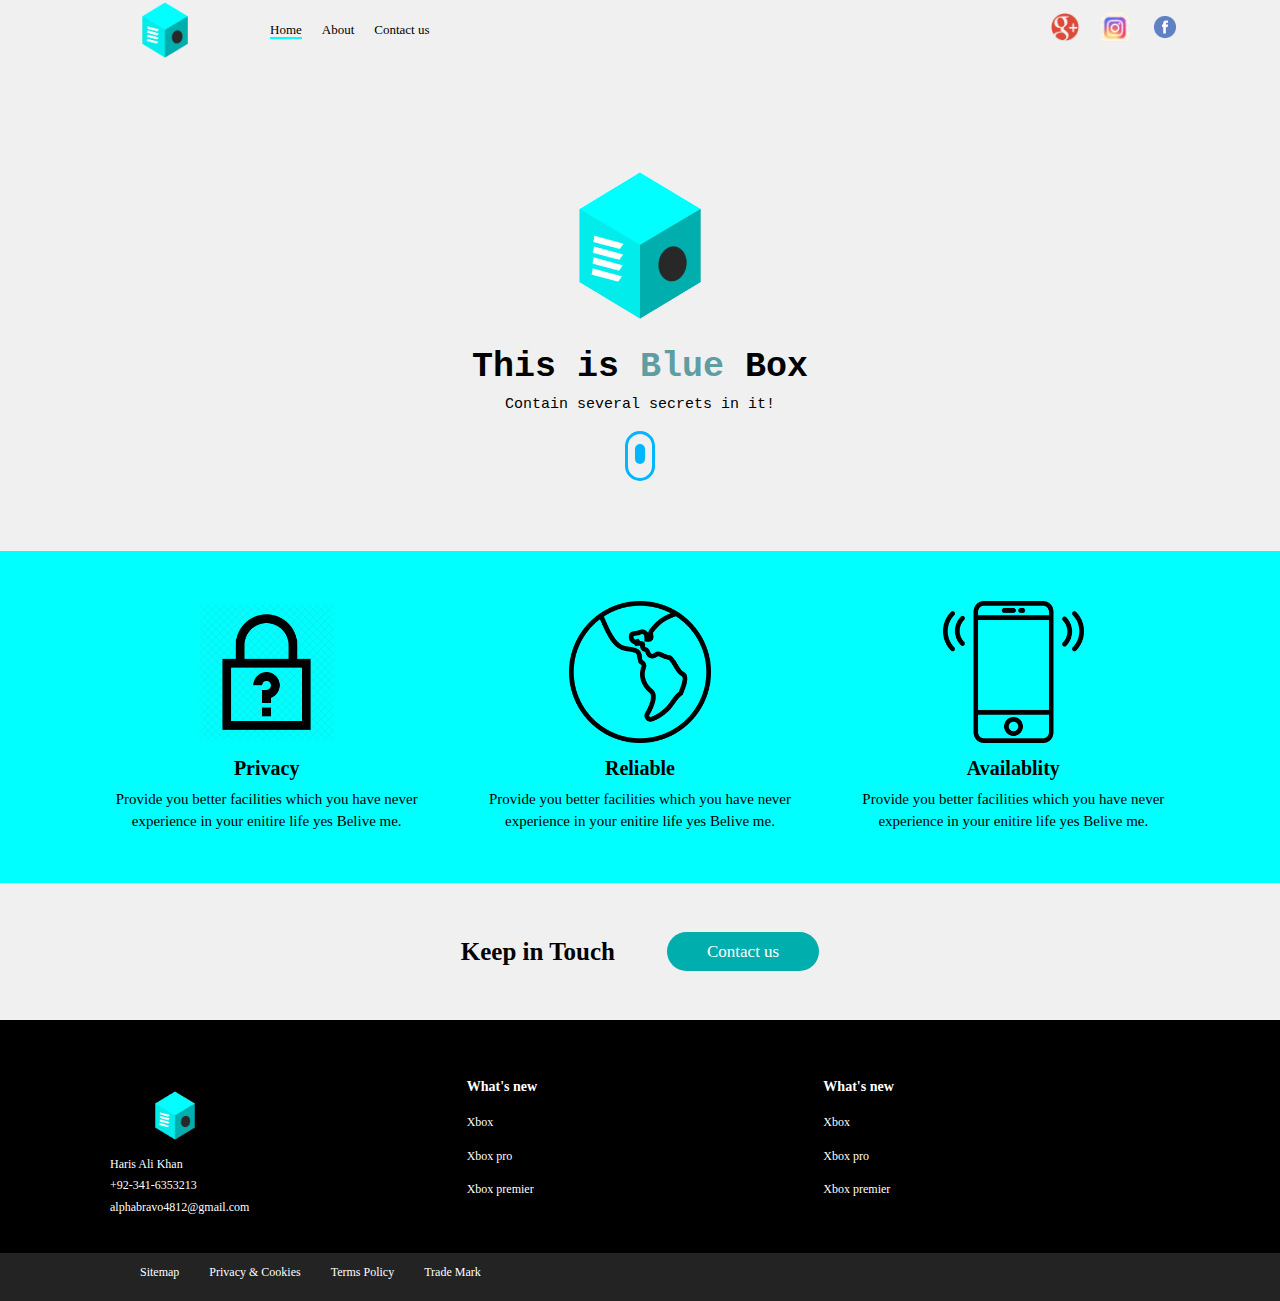
<file: Blue Box/index.html>
<!DOCTYPE html>
<html lang="en">
<head>
    <meta charset="UTF-8">
    <meta name="viewport" content="width=device-width, initial-scale=1.0">
    <title>Alpha Bravo</title>
    <link rel="stylesheet" href="style.css">
</head>
<body>
    <div class="menu-btn">
        <img src="icons/bar.png" class="bar">
    </div>
    
    <div class="container">

        <nav class="main-nav">
            <img src="images/box.png" class="logo">

            <ul class="main-menu">
                <li><a href="#" class="active">Home</a></li>
                <li><a href="file:///G:/CISNET/WEBDEV/Project%20Website/Blue%20Box/About/about.html">About</a></li>
                <li><a href="file:///G:/CISNET/WEBDEV/Project%20Website/Blue%20Box/contact%20us/contact.html">Contact us</a></li>
            </ul>
            <ul class="right-menu">
                <li><a href="#"><img src="icons/1270803.png" class="icon"></a></li>
                <li><a href="#"><img src="icons/icons8-instagram-64.png" class="icon"></a></li>
                <li><a href="#"><img src="icons/sm_5a9794da1b10e.png" class="icon"></a></li>
            </ul>
        </nav>


        <header class="banner">
                <img src="images/box.png" alt="box show">
                <h2>This is <a>Blue</a> Box</h2>
                <p>Contain several secrets in it!</p>
                <div class="mouse"></div>
        </header>
        
        
    </div>
    
    <section class="card">
        <div class="cards container">
            <div>
                <img src="images/forgot-password-3-600844.png">
                <h3>Privacy</h3>
                <p>Provide you better facilities which you have never experience in your enitire life yes Belive me.</p>
            </div>
            <div>
                <img src="images/global.png">
                <h3>Reliable</h3>
                <p>Provide you better facilities which you have never experience in your enitire life yes Belive me.</p>
            </div>
            <div>
                <img src="images/smartphone.png">
                <h3>Availablity</h3>
                <p>Provide you better facilities which you have never experience in your enitire life yes Belive me.</p>
            </div>
        </div>
    </section>
    
    <section class="contact">
        <div class="cont container">
            <h3>Keep in Touch</h3>
            <p><a href="file:///G:/CISNET/WEBDEV/Project%20Website/Blue%20Box/contact%20us/contact.html" class="btn">Contact us</a></p>
        </div>
    </section>
    
    <section class="links">
        <div class="links-inner">
            <ul class="l-h">
                <li><img src="images/box.png" class="logo2"></li>
                <li>Haris Ali Khan</li>
                <li>+92-341-6353213</li>
                <li>alphabravo4812@gmail.com</li>
            </ul>
            <ul class="l-he">
                <li><h3>What's new</h3></li>
                <li><a href="#">Xbox</a></li>
                <li><a href="#">Xbox pro</a></li>
                <li><a href="#">Xbox premier</a></li>
            </ul>
            <ul class="l-he">
                <li><h3>What's new</h3></li>
                <li><a href="#">Xbox</a></li>
                <li><a href="#">Xbox pro</a></li>
                <li><a href="#">Xbox premier</a></li>
            </ul>
        </div>
    </section>
    
    <footer class="footer">
        <div class="footer-inner">
            <ul>
                <li><a href="#">Sitemap</a></li>
                <li><a href="#">Privacy & Cookies</a></li>
                <li><a href="#">Terms Policy</a></li>
                <li><a href="#">Trade Mark</a></li>
            </ul>
        </div>
    </footer>
   
    <!--working on this script
<script>
    documnet.querySelector('.menu-btn').addEventListener('click', () => document.querySelector('.main-menu').classList.toggle('show'));
</script>  -->
    
</body>
</html>
</file>
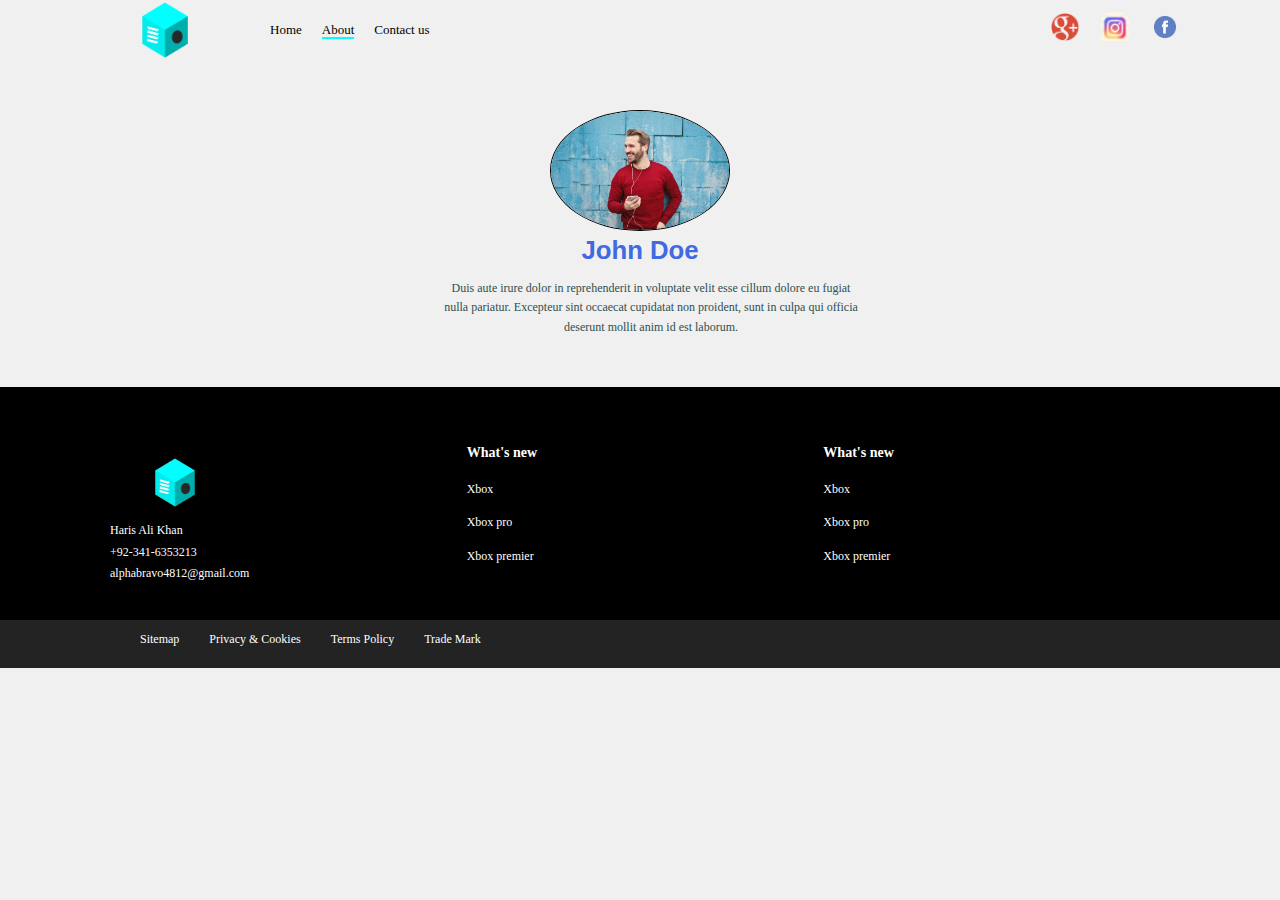
<file: Blue Box/About/about.html>
<!DOCTYPE html>
<html lang="en">
<head>
    <meta charset="UTF-8">
    <meta name="viewport" content="width=device-width, initial-scale=1.0">
    <title>About</title>
    <link rel="stylesheet" href="style2.css">
</head>
<body>
    <div class="menu-btn">
        <img src="../icons/bar.png" class="bar">
    </div>
    <div class="container">
        <nav class="main-nav">
            <img src="../images/box.png" class="logo">

            <ul class="main-menu">
                <li><a href="file:///G:/CISNET/WEBDEV/Project%20Website/Blue%20Box/index.html">Home</a></li>
                <li><a href="#" class="active">About</a></li>
                <li><a href="file:///G:/CISNET/WEBDEV/Project%20Website/Blue%20Box/contact%20us/contact.html">Contact us</a></li>
            </ul>
            <ul class="right-menu">
                <li><a href="#"><img src="../icons/1270803.png" class="icon"></a></li>
                <li><a href="#"><img src="../icons/icons8-instagram-64.png" class="icon"></a></li>
                <li><a href="#"><img src="../icons/sm_5a9794da1b10e.png" class="icon"></a></li>
            </ul>
        </nav>
        
        <header class="about">
            <div class="pic-nam">
                <img src="../images/prof.jpg">
                <h3>John Doe</h3>
            </div>
            <div class="desc">
                <p>Duis aute irure dolor in reprehenderit in voluptate velit esse cillum dolore eu fugiat nulla pariatur. Excepteur sint occaecat cupidatat non proident, sunt in culpa qui officia deserunt mollit anim id est laborum.
            </div>
        </header>
        
    </div>
    
    <section class="links">
        <div class="links-inner">
            <ul class="l-h">
                <li><img src="../images/box.png" class="logo2"></li>
                <li>Haris Ali Khan</li>
                <li>+92-341-6353213</li>
                <li>alphabravo4812@gmail.com</li>
            </ul>
            <ul class="l-he">
                <li><h3>What's new</h3></li>
                <li><a href="#">Xbox</a></li>
                <li><a href="#">Xbox pro</a></li>
                <li><a href="#">Xbox premier</a></li>
            </ul>
            <ul class="l-he">
                <li><h3>What's new</h3></li>
                <li><a href="#">Xbox</a></li>
                <li><a href="#">Xbox pro</a></li>
                <li><a href="#">Xbox premier</a></li>
            </ul>
        </div>
    </section>
    
    <footer class="footer">
        <div class="footer-inner">
            <ul>
                <li><a href="#">Sitemap</a></li>
                <li><a href="#">Privacy & Cookies</a></li>
                <li><a href="#">Terms Policy</a></li>
                <li><a href="#">Trade Mark</a></li>
            </ul>
        </div>
    </footer>
</body>
</html>
</file>
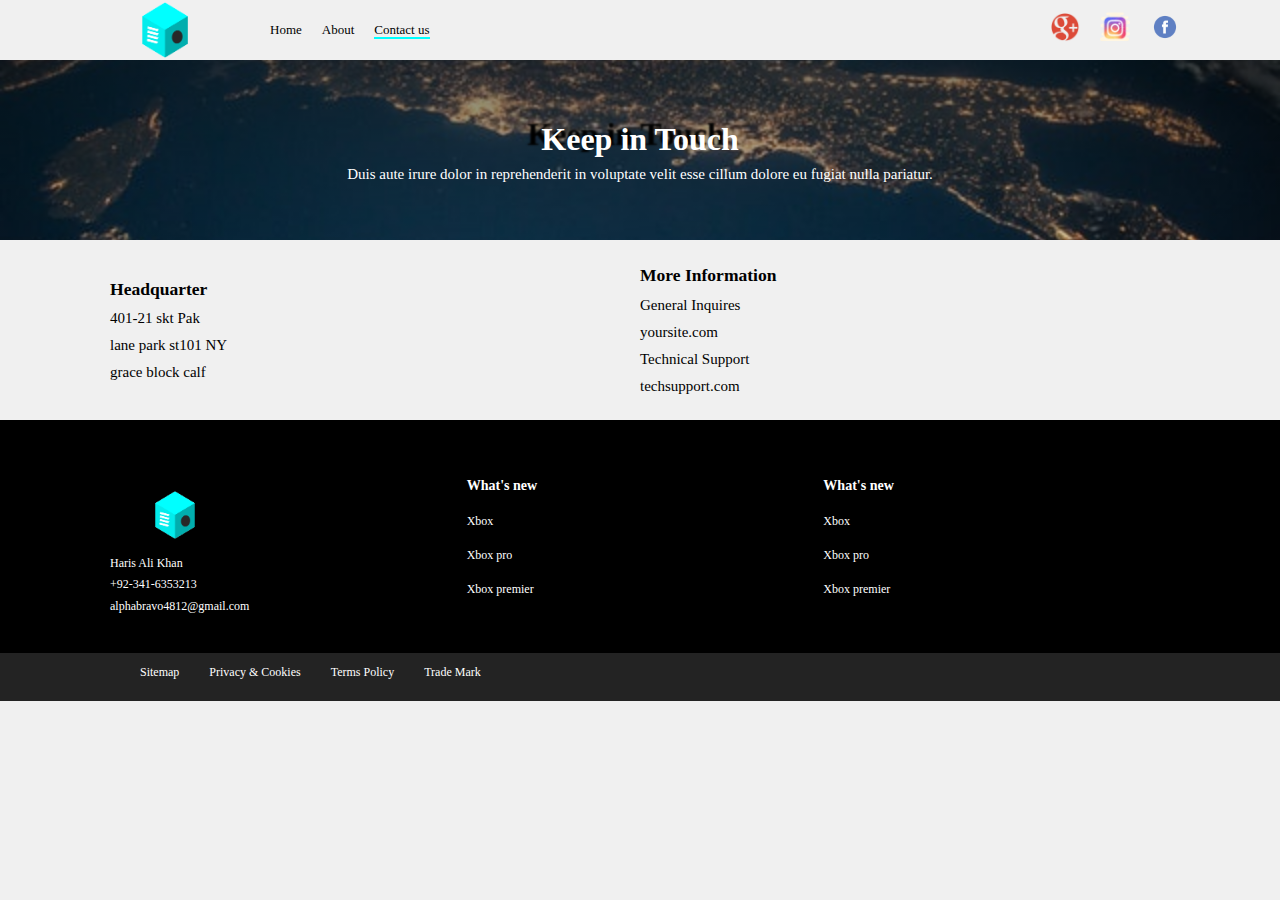
<file: Blue Box/contact us/contact.html>
<!DOCTYPE html>
<html lang="en">
<head>
    <meta charset="UTF-8">
    <meta name="viewport" content="width=device-width, initial-scale=1.0">
    <title>Alpha Bravo</title>
    <link rel="stylesheet" href="style3.css">
</head>
<body>
    <div class="menu-btn">
        <img src="../icons/bar.png" class="bar">
    </div>
    <div class="container">

        <nav class="main-nav">
            <img src="../images/box.png" class="logo">

            <ul class="main-menu">
                <li><a href="file:///G:/CISNET/WEBDEV/Project%20Website/Blue%20Box/index.html">Home</a></li>
                <li><a href="file:///G:/CISNET/WEBDEV/Project%20Website/Blue%20Box/About/about.html">About</a></li>
                <li><a href="#"  class="active">Contact us</a></li>
            </ul>
            <ul class="right-menu">
                <li><a href="#"><img src="../icons/1270803.png" class="icon"></a></li>
                <li><a href="#"><img src="../icons/icons8-instagram-64.png" class="icon"></a></li>
                <li><a href="#"><img src="../icons/sm_5a9794da1b10e.png" class="icon"></a></li>
            </ul>
        </nav>
    </div>
    
    <header>
        <div class="head">
            <h3>Keep in Touch</h3>
            <p>Duis aute irure dolor in reprehenderit in voluptate velit esse cillum dolore eu fugiat nulla pariatur.</p>
        </div>
    </header>
    
    <section class="contact">
        <div class="info-inner">
            <ul class="inf-h">
                <li><h3>Headquarter</h3></li>
                <li><a href="#">401-21 skt Pak</a></li>
                <li><a href="#">lane park st101 NY</a></li>
                <li><a href="#">grace block calf</a></li>
            </ul>
            <ul class="inf-h">
                <li><h3>More Information</h3></li>
                <li><a href="#">General Inquires</a></li>
                <li><a href="#" class="site">yoursite.com</a></li>
                <li><a href="#">Technical Support</a></li>
                <li><a href="#" class="site">techsupport.com</a></li>
            </ul>
        </div>
    </section>
    
     <section class="links">
        <div class="links-inner">
            <ul class="l-h">
                <li><img src="../images/box.png" class="logo2"></li>
                <li>Haris Ali Khan</li>
                <li>+92-341-6353213</li>
                <li>alphabravo4812@gmail.com</li>
            </ul>
            <ul class="l-he">
                <li><h3>What's new</h3></li>
                <li><a href="#">Xbox</a></li>
                <li><a href="#">Xbox pro</a></li>
                <li><a href="#">Xbox premier</a></li>
            </ul>
            <ul class="l-he">
                <li><h3>What's new</h3></li>
                <li><a href="#">Xbox</a></li>
                <li><a href="#">Xbox pro</a></li>
                <li><a href="#">Xbox premier</a></li>
            </ul>
        </div>
    </section>
    
    <footer class="footer">
        <div class="footer-inner">
            <ul>
                <li><a href="#">Sitemap</a></li>
                <li><a href="#">Privacy & Cookies</a></li>
                <li><a href="#">Terms Policy</a></li>
                <li><a href="#">Trade Mark</a></li>
            </ul>
        </div>
    </footer>
</body>
</html>
</file>
<file: Blue Box/style.css>
*{
    box-sizing: border-box;
    margin: 0;
    padding: 0;
}
body{
    font-family: Georgia, 'Times New Roman', Times, serif;
    background-color: #f0f0f0;
    color: black;
    font-size: 15px;
    line-height: 1.5;
}

/*for bar menu*/
.bar{
    width: 50px;
}
.menu-btn{
    cursor: pointer;
    position: absolute;
    top: 20px;
    right: 30px;
    z-index: 2;
    display: none;
}
/**********/
.active{
    border-bottom: 2px solid aqua;
}
a{
    color: black;
    text-decoration: none;
}
ul{
    list-style: none;
}
.logo{
    width: 150px;
}
.logo2{
    width: 130px;
    margin-bottom: -30px;
}
.icon{
    width: 30px;
}
/* mouse animation */
.mouse{
    margin-top: 15px;
    width: 30px;
    height: 50px;
    border: 3px solid #00b7ff;
    border-radius: 50px;
    position: relative;
}
.mouse::before{
    position: absolute;
    content: "";
    width: 10px;
    height: 20px;
    background-color: #00b7ff;
    top: 10px;
    left: 50%;
    transform: translateX(-50%);
    border-radius: 50px;
    animation: scroll 1s infinite;
}
@keyframes scroll{
    from{
        opacity: 1;
        top: 10px;
    }
    to{
        opacity: 1;
        top: 20px;
    }
}
/***************/
.container{
    width: 90%;
    max-width: 1100px;
    margin: auto;
}
/*navigaton bar*/
.main-nav{
    display: flex;
    align-items: center;
    height: 60px;
    padding: 20px 0;
    font-size: 13px;
    justify-content: center;
}
.main-nav ul{
    display: flex;
}
.main-nav ul.main-menu{
    flex: 1;
    margin-left: 20px;
}
.main-nav ul li{
    padding: 0 10px;
}
.main-menu li a:hover{
    border-bottom: 2px solid aqua;
}
.right-menu li a:hover{
    opacity: 0.6;
}

/*banner*/
.banner{
    height: 100%;
    width: 400px;
    display: flex;
    flex-direction: column;
    align-items: center;
    padding-bottom: 50px;
    margin:0 auto 20px;
    font-family: monospace;
    text-align: center;
}
.banner img{
    width: 400px;
    margin-bottom: -90px;
}
.banner h2{
    font-size: 35px;
}
.banner a{
    color: cadetblue;
}

/*cards section*/
.card{
     background-color: aqua;
}
.cards{
    display: grid;
    grid-template-columns: repeat(3,1fr);
    grid-gap: 20px;
}
.cards div{
    display: flex;
    flex-direction: column;
    align-items: center;
}
.cards img{
    width: 40%;
    margin:50px 0 10px 0;
}
.cards h3{
    margin-bottom: 5px;
    font-size: 20px;
}
.cards p{
    margin-bottom: 50px;
    text-align: center;
}

/*contact section*/
.contact{
    margin: 50px 0;
}
.cont{
    display: flex;
    align-items: center;
    justify-content: center;
}
.cont .btn{
    font-size: 17px;
    font-weight: 300;
    background-color: #01aeae;
    padding: 10px 40px;
    border-radius: 50px;
    color: white;
}
.cont h3{
    margin-right: 52px;
    font-size: 25px;
}
.cont .btn:hover{
    opacity: 0.7;
    font-weight: 700;
}

/*footer & linker section*/
.links{
    background: black;
    color: white;
    font-size: 12px;
    padding: 35px 0;
}
.links a{
    color: white;
}
.links-inner{
    max-width: 1100px;
    margin: 0 auto;
    padding: 0 20px;
    display: grid;
    grid-template-columns: repeat(3,1fr);
    grid-gap: 10px;
    align-items: center;
    justify-content: center;
}
/*
.links li{
    line-height: 2.8;
}
*/
.l-he{
    line-height: 2.8;
}
.l-h{
    line-height: 1.8;
}
.footer{
    background: #232323;
    font-size: 12px;
    padding: 10px 0;
}
.footer a{
    color: white;
}
.footer-inner{
    max-width: 1100px;
    margin: 0 auto;
    padding: 0 20px 0 20px;
    display: flex;
    align-items: center;
    justify-content: space-between;
}
.footer ul{
    display: flex;
    flex-wrap: wrap;
}
.footer li{
    margin: 0 0 10px 30px;
}

/**
    for responsive quires
**/
@media(max-width: 590px){
    /*for bar menu*/
    .menu-btn{
        display: block;
    }
    .menu-btn:hover{
        opacity: 0.5;
    }
    .main-nav ul.right-menu{
        margin-right: 100px;
    }
    .main-nav ul.main-menu{
        display: block;
        position: absolute;
        top: 0;
        left: 0;
        background: #f2f2f2;
        width: 40%;
        height: 100%;
        border-right: 1px solid #ccc;
        opacity: 0.6;
        padding: 30px;
        transform: translateX(-500px);
    }
    .main-nav ul.main-menu li{
        padding: 10px;
        border-bottom: #ccc solid 1px;
        font-size: 14px;
    }
    .main-nav ul.main-menu li:last-child{
        border-bottom: 0;
    }
    .main-nav ul.main-menu.show{
        transform: translateX(-30px);
    }
    
/*    for cards */
    .cards{
        display: grid;
        grid-template-columns: 1fr;
        grid-gap: 20px;
    }
    .cards img{
            width: 30%;
            margin:2px auto;
    }
    .cards div{
        display: flex;
        flex-direction: column;
        align-items: center;
        margin: 10px auto;
    }
    .cards h3{
        margin-bottom: 5px;
        font-size: 20px;
    }
    .cards p{
        display: none;
    }

    /* keep in touch bar */
    .cont{
        display: flex;
        align-items: center;
        justify-content: center;
    }
    .cont h3{
        display: none;
    }

    /*for footer & footer links*/
    .links{
        display: none;
    }
}
</file>
<file: Blue Box/About/style2.css>
*{
    box-sizing: border-box;
    margin: 0;
    padding: 0;
}
body{
    font-family: Georgia, 'Times New Roman', Times, serif;
    background-color: #f0f0f0;
    color: black;
    font-size: 15px;
    line-height: 1.5;
}
/*for bar menu*/
.bar{
    width: 50px;
}
.menu-btn{
    cursor: pointer;
    position: absolute;
    top: 20px;
    right: 30px;
    z-index: 2;
    display: none;
}
/**********/
.active{
    border-bottom: 2px solid aqua;
}
a{
    color: black;
    text-decoration: none;
}
ul{
    list-style: none;
}
.logo{
    width: 150px;
}
.logo2{
    width: 130px;
    margin-bottom: -30px;
}
.icon{
    width: 30px;
}

.container{
    width: 90%;
    max-width: 1100px;
    margin: auto;
}
/*navigaton bar*/
.main-nav{
    display: flex;
    align-items: center;
    height: 60px;
    padding: 20px 0;
    font-size: 13px;
    justify-content: center;
}
.main-nav ul{
    display: flex;
}
.main-nav ul.main-menu{
    flex: 1;
    margin-left: 20px;
}
.main-nav ul li{
    padding: 0 10px;
}
.main-menu li a:hover{
    border-bottom: 2px solid aqua;
}
.right-menu li a:hover{
    opacity: 0.6;
}

/*about section*/

.about{
    height: 100%;
    width: 400px;
    display: grid;
    justify-content: center;
    margin: 50px auto;
}
.pic-nam{
    display: flex;
    flex-direction: column;
    align-items: center;
    font-size: 22px;
    font-family: sans-serif;
    color: royalblue;
    margin-bottom: 10px;
}
.pic-nam img{
    width: 180px;
    border-radius: 100%;
    border: 1px solid black;
}
.desc{
    margin-left: 22px;
    width: 420px;
}
.desc p{
    color: darkslategray;
    font-size: 12px;
    line-height: 1.2rem;
    text-align: center;
}
/*footer & linker section*/
.links{
    background: black;
    color: white;
    font-size: 12px;
    padding: 35px 0;
}
.links a{
    color: white;
}
.links-inner{
    max-width: 1100px;
    margin: 0 auto;
    padding: 0 20px;
    display: grid;
    grid-template-columns: repeat(3,1fr);
    grid-gap: 10px;
    align-items: center;
    justify-content: center;
}
/*
.links li{
    line-height: 2.8;
}
*/
.l-he{
    line-height: 2.8;
}
.l-h{
    line-height: 1.8;
}
footer{
    background: #232323;
}
.footer{
    font-size: 12px;
    padding: 10px 0;
}
.footer a{
    color: white;
}
.footer-inner{
    max-width: 1100px;
    margin: 0 auto;
    padding: 0 20px 0 20px;
    display: flex;
    align-items: center;
    justify-content: space-between;
}
.footer ul{
    display: flex;
    flex-wrap: wrap;
}
.footer li{
    margin: 0 0 10px 30px;
}

/*for responsive quires*/
@media(max-width: 590px){
     /*for bar menu*/
    .menu-btn{
        display: block;
    }
    .menu-btn:hover{
        opacity: 0.5;
    }
    .main-nav ul.right-menu{
        margin-right: 100px;
    }
    .main-nav ul.main-menu{
        display: block;
        position: absolute;
        top: 0;
        left: 0;
        background: #f2f2f2;
        width: 40%;
        height: 100%;
        border-right: 1px solid #ccc;
        opacity: 0.6;
        padding: 30px;
        transform: translateX(-500px);
    }
    .main-nav ul.main-menu li{
        padding: 10px;
        border-bottom: #ccc solid 1px;
        font-size: 14px;
    }
    .main-nav ul.main-menu li:last-child{
        border-bottom: 0;
    }
    .main-nav ul.main-menu.show{
        transform: translateX(-30px);
    }
    /*for footer & footer links*/
    .links{
        display: none;
    }
}
</file>
<file: Blue Box/contact us/style3.css>
*{
    box-sizing: border-box;
    margin: 0;
    padding: 0;
}
body{
    font-family: Georgia, 'Times New Roman', Times, serif;
    background-color: #f0f0f0;
    color: black;
    font-size: 15px;
    line-height: 1.5;
}
/*for bar menu*/
.bar{
    width: 50px;
}
.menu-btn{
    cursor: pointer;
    position: absolute;
    top: 20px;
    right: 30px;
    z-index: 2;
    display: none;
}
/**********/
.active{
    border-bottom: 2px solid aqua;
}
a{
    color: black;
    text-decoration: none;
}
ul{
    list-style: none;
}
.logo{
    width: 150px;
}
.logo2{
    width: 130px;
    margin-bottom: -30px;
}
.icon{
    width: 30px;
}

.container{
    width: 90%;
    max-width: 1100px;
    margin: auto;
}
/*navigaton bar*/
.main-nav{
    display: flex;
    align-items: center;
    height: 60px;
    padding: 20px 0;
    font-size: 13px;
    justify-content: center;
}
.main-nav ul{
    display: flex;
}
.main-nav ul.main-menu{
    flex: 1;
    margin-left: 20px;
}
.main-nav ul li{
    padding: 0 10px;
}
.main-menu li a:hover{
    border-bottom: 2px solid aqua;
}
.right-menu li a:hover{
    opacity: 0.6;
}

/*header section*/
header{
    height: 180px;
    background:linear-gradient(rgba(0,0,0,0.5),rgba(0,0,0,0.18)),url(../images/cover.jpg);
    background-position: center;
    background-repeat: no-repeat;
    background-size: cover;
    display: flex;
    
}
.head{
    display: flex;
    flex-direction: column;
    align-items: center;
    justify-content: center;
    margin: 30px auto;
    color: white;
}
.head h3{
        font-size: 32px;
    text-shadow: -14px -5px 2px rgb(0, 0, 0);
}
.contact{
    padding: 20px;
}
.info-inner{
    max-width: 1100px;
    margin: 0 auto;
    padding: 0 20px;
    display: grid;
    grid-template-columns: repeat(2,1fr);
    align-items: center;
    justify-content: center;
}
/*
.links li{
    line-height: 2.8;
}
*/
.inf-h{
    line-height: 1.8;
}

/*footer & linker section*/
.links{
    background: black;
    color: white;
    font-size: 12px;
    padding: 35px 0;
}
.links a{
    color: white;
}
.links-inner{
    max-width: 1100px;
    margin: 0 auto;
    padding: 0 20px;
    display: grid;
    grid-template-columns: repeat(3,1fr);
    grid-gap: 10px;
    align-items: center;
    justify-content: center;
}
/*
.links li{
    line-height: 2.8;
}
*/
.l-he{
    line-height: 2.8;
}
.l-h{
    line-height: 1.8;
}
footer{
    background: #232323;
}
.footer{
    font-size: 12px;
    padding: 10px 0;
}
.footer a{
    color: white;
}
.footer-inner{
    max-width: 1100px;
    margin: 0 auto;
    padding: 0 20px 0 20px;
    display: flex;
    align-items: center;
    justify-content: space-between;
}
.footer ul{
    display: flex;
    flex-wrap: wrap;
}
.footer li{
    margin: 0 0 10px 30px;
}

/*for responsive quires*/
@media(max-width: 590px){
    /*for bar menu*/
    .menu-btn{
        display: block;
    }
    .menu-btn:hover{
        opacity: 0.5;
    }
    .main-nav ul.right-menu{
        margin-right: 100px;
    }
    .main-nav ul.main-menu{
        display: block;
        position: absolute;
        top: 0;
        left: 0;
        background: #f2f2f2;
        width: 40%;
        height: 100%;
        border-right: 1px solid #ccc;
        opacity: 0.6;
        padding: 30px;
        transform: translateX(-500px);
    }
    .main-nav ul.main-menu li{
        padding: 10px;
        border-bottom: #ccc solid 1px;
        font-size: 14px;
    }
    .main-nav ul.main-menu li:last-child{
        border-bottom: 0;
    }
    .main-nav ul.main-menu.show{
        transform: translateX(-30px);
    }
    /*for header*/
    .head p{
        display: none;
    }
    .info-inner{
        max-width: 1100px;
        margin: 0 auto;
        display: grid;
        grid-template-columns: 1fr;
        align-items: center;
        justify-content: center;
    }
    .inf-h:nth-child(1){
          margin-bottom: 12px;  
    }
    .inf-h{
        line-height: 1.4;
    }
    /*for footer & footer links*/
    .links{
        display: none;
    }
}
</file>
